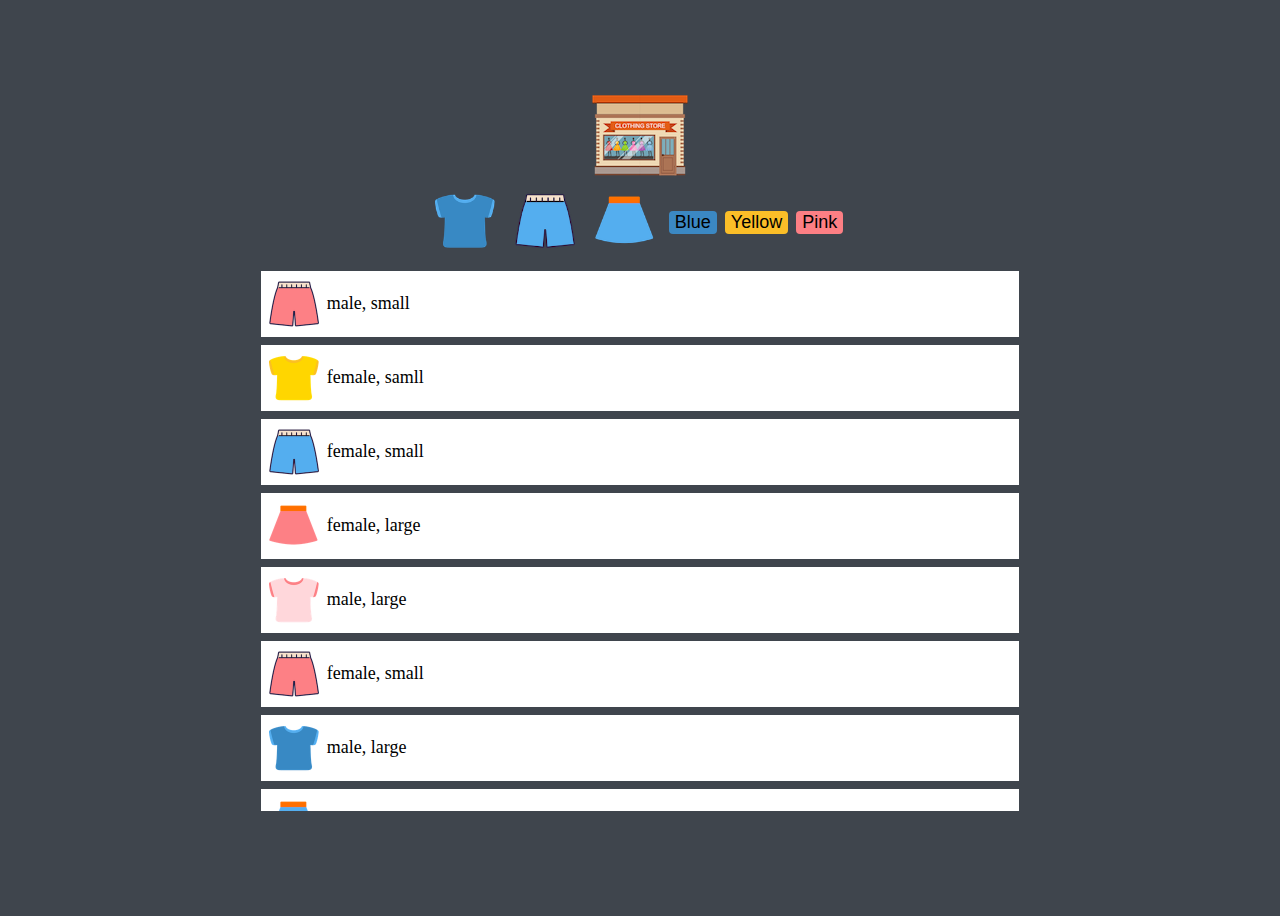
<file: mini-shopping/index.html>
<!DOCTYPE html>
<html lang="en">
  <head>
    <meta charset="UTF-8" />
    <meta name="viewport" content="width=device-width, initial-scale=1.0" />
    <title>Online Shopping</title>
    <link rel="stylesheet" href="style.css" />
    <script src="src/main.js" defer></script>
  </head>
  <body>
    <!--Logo-->
    <img src="img/logo.png" alt="Logo" class="logo" />

    <!--Buttons-->
    <spection class="buttons">
      <button class="btn">
        <img
          src="img/blue_t.png"
          alt=""
          class="imgBtn"
          data-key="type"
          data-value="tshirt"
        />
      </button>
      <button class="btn">
        <img
          src="img/blue_p.png"
          alt=""
          class="imgBtn"
          data-key="type"
          data-value="pants"
        />
      </button>
      <button class="btn">
        <img
          src="img/blue_s.png"
          alt=""
          class="imgBtn"
          data-key="type"
          data-value="skirt"
        />
      </button>
      <button class="btn colorBtn blue" data-key="color" data-value="blue">
        Blue
      </button>
      <button class="btn colorBtn yellow" data-key="color" data-value="yellow">
        Yellow
      </button>
      <button class="btn colorBtn pink" data-key="color" data-value="pink">
        Pink
      </button>
    </spection>

    <!--Items-->
    <ul class="items"></ul>
  </body>
</html>
</file>
<file: mini-shopping/style.css>
:root {
  /* color */
  --color-black: #3f454d;
  --color-white: #ffffff;
  --color-blue: #3b88c3;
  --color-yellow: #fbbe28;
  --color-pink: #fd7f84;
  --color-light-grey: #dfdfdf;

  /* size */
  --base-space: 8px;
  --size-button: 60px;
  --size-border: 4px;
  --size-thumbnail: 50px;
  --font-size: 18px;

  /* annimation */
  --animation-duration: 300ms;
}

body {
  height: 100vh;
  background-color: var(--color-black);
  display: flex;
  flex-direction: column;
  justify-content: center;
  align-items: center;
}

.logo {
  cursor: pointer;
  transition: transform var(--animation-duration) ease;
}

.btn {
  background-color: transparent;
  border: none;
  outline: none;
  cursor: pointer;
  transition: transform var(--animation-duration) ease;
  margin-right: var(--base-space);
}

.logo:hover,
.btn:hover {
  transform: scale(1.1);
}

.buttons {
  display: flex;
  align-items: center;
}

.imgBtn {
  width: var(--size-button);
  height: var(--size-button);
}

.colorBtn {
  font-size: var(--font-size);
  padding: calc(bar(--base-space) * 2);
  border-radius: var(--size-border);
}

.blue {
  background-color: var(--color-blue);
}

.yellow {
  background-color: var(--color-yellow);
}

.pink {
  background-color: var(--color-pink);
}

.items {
  width: 60%;
  height: 60%;
  list-style: none;
  padding-left: 0;
  overflow-y: scroll;
}

.item {
  background-color: var(--color-white);
  display: flex;
  align-items: center;
  padding: var(--base-space);
  margin-bottom: var(--base-space);
}

.item_thumbnail {
  width: var(--size-thumbnail);
  height: var(--size-thumbnail);
}

.item_description {
  margin-left: var(--base-space);
  font-size: var(--font-size);
}
</file>
